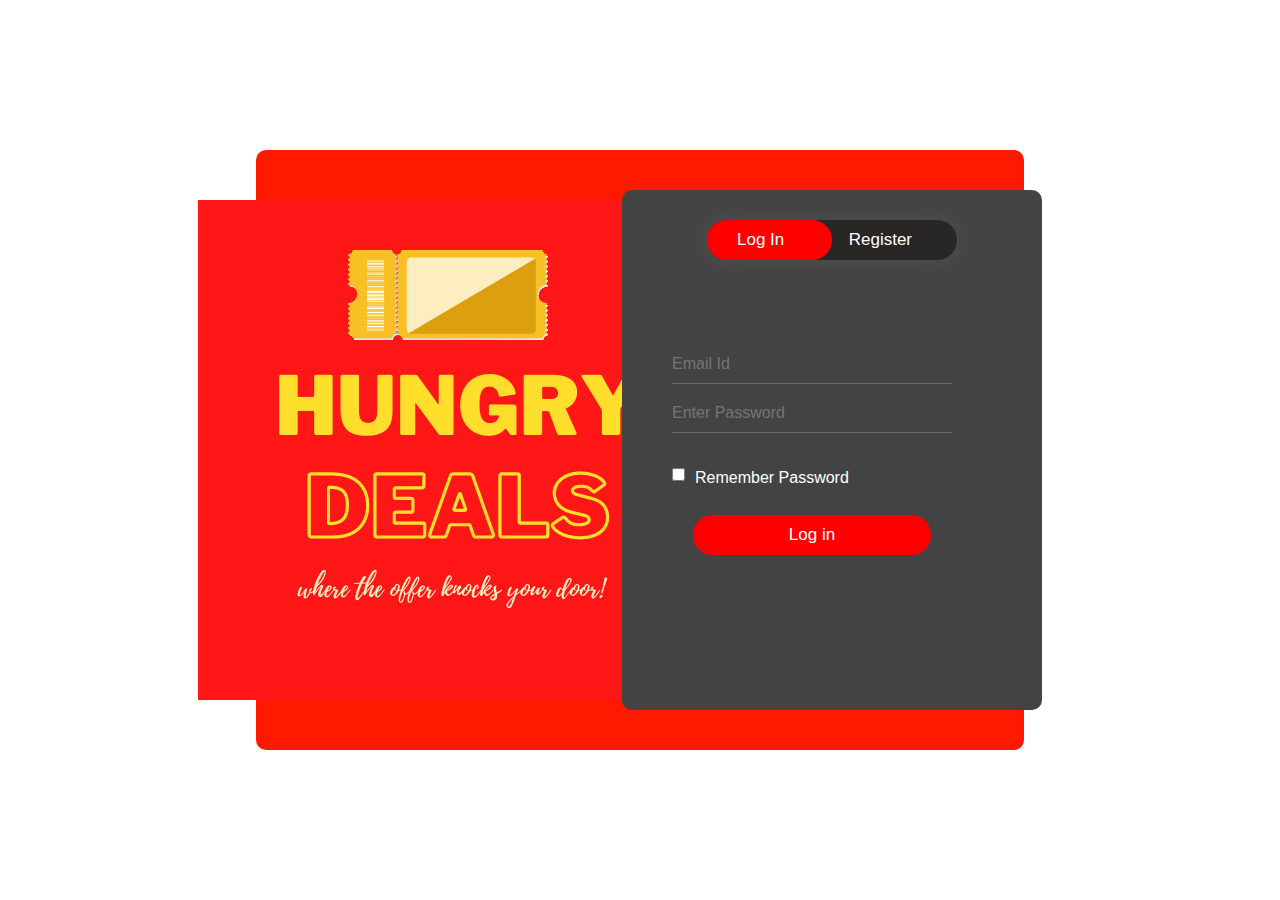
<file: index.html>
<!DOCTYPE html>
<html lang="en">
<head>
    <meta charset="UTF-8">
    <meta http-equiv="X-UA-Compatible" content="IE=edge">
    <meta name="viewport" content="width=device-width, initial-scale=1.0">
    <title>Login Form</title>
    <link rel="stylesheet" type="text/css" href="style.css">
    <link rel="stylesheet" href="https://cdnjs.cloudflare.com/ajax/libs/font-awesome/6.2.1/css/all.min.css">
</head>
<body>

    <div class="main">
        <div class="logo">
            <img src="Home/d.png" alt="logo">
        </div>
        <div class="forms">
                <div id='login-form'class='login-page'>
                    <div class="form-box">
                        <div class='button-box'>
                            <div id='btn'></div>
                            <button type='button'onclick='login()' id="log" class='toggle-btn'>Log In</button>
                            <button type='button'onclick='register()'class='toggle-btn'>Register</button>
                        </div>
                        <form id='login' class='input-group-login' action="Home/home.html">
                            <input type='text'class='input-field'placeholder='Email Id' required >
                    <input type='password'class='input-field'placeholder='Enter Password' required>
                    <input type='checkbox'class='check-box'><span style="font-size: 16px;">Remember Password</span>
                    <button type='submit'class='submit-btn'>Log in</button>
                 </form>
                 <form id='register' class='input-group-register' action="Home/home.html">
                     <input type='text'class='input-field'placeholder='First Name' required>
                     <input type='text'class='input-field'placeholder='Last Name ' required>
                     <input type='email'class='input-field'placeholder='Email Id' required>
                     <input type='password'class='input-field'placeholder='Enter Password' required>
                     <input type='password'class='input-field'placeholder='Confirm Password'  required>
                     <input type='checkbox'class='check-box'><span style="font-size: 16px;">I agree to the terms and                                                   conditions</span>
                            <button type='submit'class='submit-btn'>Register</button>
                     </form>
                    </div>
                </div>
            </div>
        </div>
        </div>
    </div>
    <script src="script.js"></script>
</body>
</html>
</file>
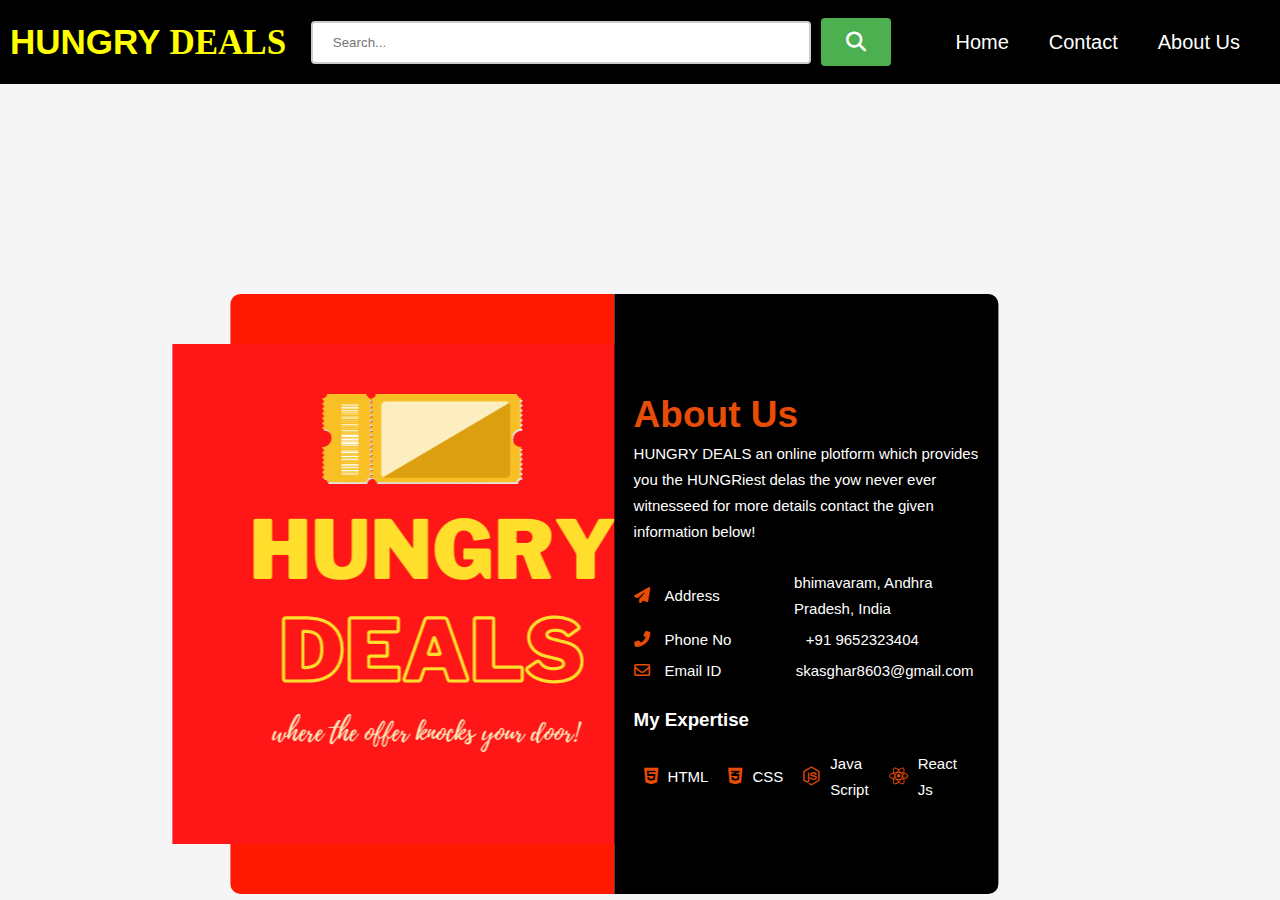
<file: Home/about.html>
<!DOCTYPE html>
<html lang="en">
<head>
  <meta charset="UTF-8">
  <meta http-equiv="X-UA-Compatible" content="IE=edge">
  <meta name="viewport" content="width=device-width, initial-scale=1.0">
  <title>Document</title>
  <link rel="stylesheet" href="about.css">
  <link rel="stylesheet" href="https://cdnjs.cloudflare.com/ajax/libs/font-awesome/6.2.1/css/all.min.css">

</head>
<body>
  <nav>
    <div class="navbar">
        <h2 style="color: yellow;"> HUNGRY <span style="font-family: 'Kanit', sans-serif;
            font-family: 'Londrina Outline', cursive;
            font-family: 'Roboto Slab', serif;color: yellow;" >DEALS</span> </h2>
            <form>
                <input type="text" placeholder="Search...">
                <button type="submit"><i class="fa-solid fa-magnifying-glass"></i></button>
              </form>

              <div class="navbar">
              <a href="Home/home.html">Home</a>
              <!-- <a href="#news">News</a> -->
              <a href="Home/contact.html">Contact</a>
              <a href="Home/about.html">About Us</a>
            </div>
              
          <!-- <div class="buttons">
            <a href="index.html"><button onclick="hide()" id="login" class="login">Login</button></a>
            
            <button class="signup">signup</button>
          </div> -->
    </div>
    

      
</nav>
    
  <div class="main">
    <div class="logo">
        <img src="d.png" alt="logo">
    </div>
    <div class="forms">
      <div class="about-right">
        <h4>My Story</h4>
        <h1>About Us</h1>
        <p style="color: white;" >
            HUNGRY DEALS an online plotform which provides you the HUNGRiest delas the yow never ever witnesseed for more details contact the given information below!
        </p>
        <div class="address">
            <ul>
                <li>
                    <span class="address-logo">
                        <i class="fas fa-paper-plane"></i>
                    </span>
                    <p style="color: white;">Address</p>
                    <span class="saprater">:</span>
                    <p style="color: white;">bhimavaram, Andhra Pradesh, India</p>
                </li>
                <li>
                    <span class="address-logo">
                        <i class="fas fa-phone-alt"></i>
                    </span>
                    <p style="color: white;">Phone No</p>
                    <span class="saprater">:</span>
                    <p style="color: white;">+91 9652323404</p>
                </li>
                <li>
                    <span class="address-logo">
                        <i class="far fa-envelope"></i>
                    </span>
                    <p style="color: white;">Email ID</p>
                    <span class="saprater">:</span>
                    <p style="color: white;">skasghar8603@gmail.com</p>
                </li>
            </ul>
        </div>
        <div class="expertise">
            <h3 style="color: white;">My Expertise</h3>
            <ul>
                <li>
                    <span class="expertise-logo">
                        <i class="fab fa-html5"></i>
                    </span>
                    <p style="color: white;">HTML</p>
                </li>
                <li>
                    <span class="expertise-logo">
                        <i class="fab fa-css3-alt"></i>
                    </span>
                    <p style="color: white;">CSS</p>
                </li>
                <li>
                    <span class="expertise-logo">
                        <i class="fab fa-node-js"></i>
                    </span>
                    <p style="color: white;">Java Script</p>
                </li>
            
                <li>
                    <span class="expertise-logo">
                        <i class="fab fa-react"></i>
                    </span>
                    <p style="color: white;">React Js</p>
                </li>
            </ul>
        </div>
    </div>
</section>

 </div>
    </div>



  
</body>
</html>
</file>
<file: style.css>
* {
    padding: 0;
    margin: 0;
    font-family: sans-serif;
}
body{
    margin: 0;
    padding: 0;
    background-size: cover;
    background-repeat: no-repeat;
    width: 100%;
    display: flex;
    justify-content: center;
    align-items: center;
    height:100vh;
}
.main{
    display: flex;
    flex-direction: row;
    justify-content: center;
    align-items: center;
    height: 600px;
    width: 60%;
    position: relative;
}
.logo{
    background-color: #ff1900;
    width: 50%;
    height: 100%;
    display: flex;
    justify-content: center;
    align-items: center;
    position: absolute;
    left: 0;
    border-radius: 10px 0 0 10px;
}
.forms{
    position: absolute;
    right: 0;
    width: 50%;
    height: 100%;
    display: flex;
    justify-content: center;
    align-items: center;
    background-color: #ff1900;
    border-radius: 0 10px 10px 0;
}
.page{
    display: flex;
    flex-direction: column;
    justify-content: center;
    align-items: center;
    height: 100vh;
}
/* login form style */









/* #login-form
{
    display: none;
} */
.form-box
{
    width:400px;
	height:480px;
	position:relative;
	margin:2% auto;
    background-color: rgb(67, 67, 67);
	padding:10px;
    overflow: hidden;
    padding-bottom: 30px;
    border-radius: 10px;
}
.button-box
{
	width:250px;
	margin:20px auto;
	position:relative;
	box-shadow: 0 0 20px 9px #8584841f;
	border-radius: 20px;
    background-color: rgb(41, 38, 38);
}
.toggle-btn
{
	padding:10px 30px;
	cursor:pointer;
	background:transparent;
	border:0;
	outline: none;
	position: relative;
    color: white;
    font-size: 17px;

}
#btn
{
	top: 0;
	left:0;
	position: absolute;
	width: 125px;
	height: 100%;
	background: #ff0000;
	border-radius: 20px;
	transition: .5s;
}
.input-group-login
{
	top: 150px;
	position:absolute;
	width:280px;
	transition:.5s;
}
.input-group-register
{
    top: 120px;
	position:absolute;
	width:280px;
	transition:.5s;
}
.input-field
{
	width: 100%;
	padding:10px 0;
	margin:5px 0;
	border-left:0;
	border-top:0;
	border-right:0;
	border-bottom: 1px solid rgb(108, 106, 106);
	outline:none;
	background: transparent;
    font-size: 16px;
}
.submit-btn
{
	width: 85%;
	padding: 10px 30px;
	cursor: pointer;
	display: block;
	margin: auto;
	background: #ff0000;
	border: 0;
	outline: none;
	border-radius: 30px;
}
.check-box
{
	margin: 30px 10px 34px 0;
}
span
{
	color:rgb(255, 255, 255);
	font-size:12px;
	bottom:68px;
	position:absolute;
}
#login
{
	left:50px;
}
#login input
{
	color:white;
	font-size:15;
}
#register
{
	left:450px;
}
#register input
{
	color:white;
	font-size: 15;
}
.submit-btn{
    color: rgb(255, 255, 255);
    font-size: 17px;
}
</file>
<file: Home/about.css>
#about-section{
    width: 100%;
    height: auto;
    display: flex;
    justify-content: space-between;
    align-items: center;
    padding: 80px 13%;
}
.about-right{
    width: 57%;
}
.about-right ul li{
    display: flex;
    align-items: center;
}
.about-right h1{
    color: #e74d06;
    font-size: 37px;
    margin-bottom: 5px;
}
.about-right p{
    color: #444;
    line-height: 26px;
    font-size: 15px;
}
.about-right .address{
    margin: 25px 0;
}
.about-right .address ul li{
    margin-bottom: 5px;
}
.address .address-logo{
    margin-right: 15px;
    color: #e74d06;
}
.address .saprater{
    margin: 0 35px;
}
.about-right .expertise ul{
    width: 80%;
    display: flex;
    align-items: center;
    justify-content: space-between;
}
.expertise h3{
    margin-bottom: 10px;
}
.expertise .expertise-logo{
    font-size: 19px;
    margin-right: 10px;
    color: #e74d06;
}




* {
    padding: 0;
    margin: 0;
    font-family: sans-serif;
}
/* body{
    margin: 0;
    padding: 0;
    background-size: cover;
    background-repeat: no-repeat;
    width: 100%;
    display: flex;
    justify-content: center;
    align-items: center;
    height:100vh;
} */
.main{
    display: flex;
    flex-direction: row;
    justify-content: center;
    align-items: center;
    height: 600px;
    width: 60%;
    position: relative;
    transform: translate(30%,35%);
}
.logo{
    background-color: #ff1900;
    width: 50%;
    height: 100%;
    display: flex;
    justify-content: center;
    align-items: center;
    position: absolute;
    left: 0;
    border-radius: 10px 0 0 10px;
}

.forms{
    position: absolute;
    right: 0;
    width: 50%;
    height: 100%;
    display: flex;
    justify-content: center;
    align-items: center;
    background-color: #000000;
    border-radius: 0 10px 10px 0;
}
/* p{
    color: white;
} */
.expertise ul li{
    padding: 10px;
}
.about-right{
    width: 90%;
}



@import url('https://fonts.googleapis.com/css2?family=Kanit:ital,wght@1,200&family=Londrina+Outline&family=Roboto+Slab:wght@300&display=swap');
*{
    padding: 0;
    margin: 0;
}
body{
  background-color: whitesmoke;
}
/* html { overflow-y: scroll; 
} */

.navbar a{
  margin: 0 20px;
  font-size: 20px;
  color: white;
  text-decoration: none;
} 
.navbar h2{
    font-size: 35px;
}
.navbar{
    /* display: flex;
    flex-direction: row;
    justify-content: center;
    align-items: center;
    background-color: rgb(0, 0, 0); */
    display: flex;
    flex-direction: row;
    justify-content: space-between;
    align-items: center;
    background-color: black;
    padding: 10px;
  }
  .navbar a{
    margin: 0 20px;
    font-size: 20px;
    color: white;
  } 
  .navbar form {
    display: flex;
    align-items: center;
  }
  
  .navbar form input[type="text"] {
    width: 500px;
    padding: 12px 20px;
    margin: 8px 0;
    box-sizing: border-box;
    border: 2px solid #ccc;
    border-radius: 4px;
  }
  
  .navbar form button[type="submit"] {
    width: 70px;
    background-color: #4CAF50;
    color: white;
    padding: 14px 20px;
    margin: 8px 10px;
    border: none;
    border-radius: 4px;
    cursor: pointer;
  }
  .navbar form button i{
    font-size: 20px;
  }
</file>
